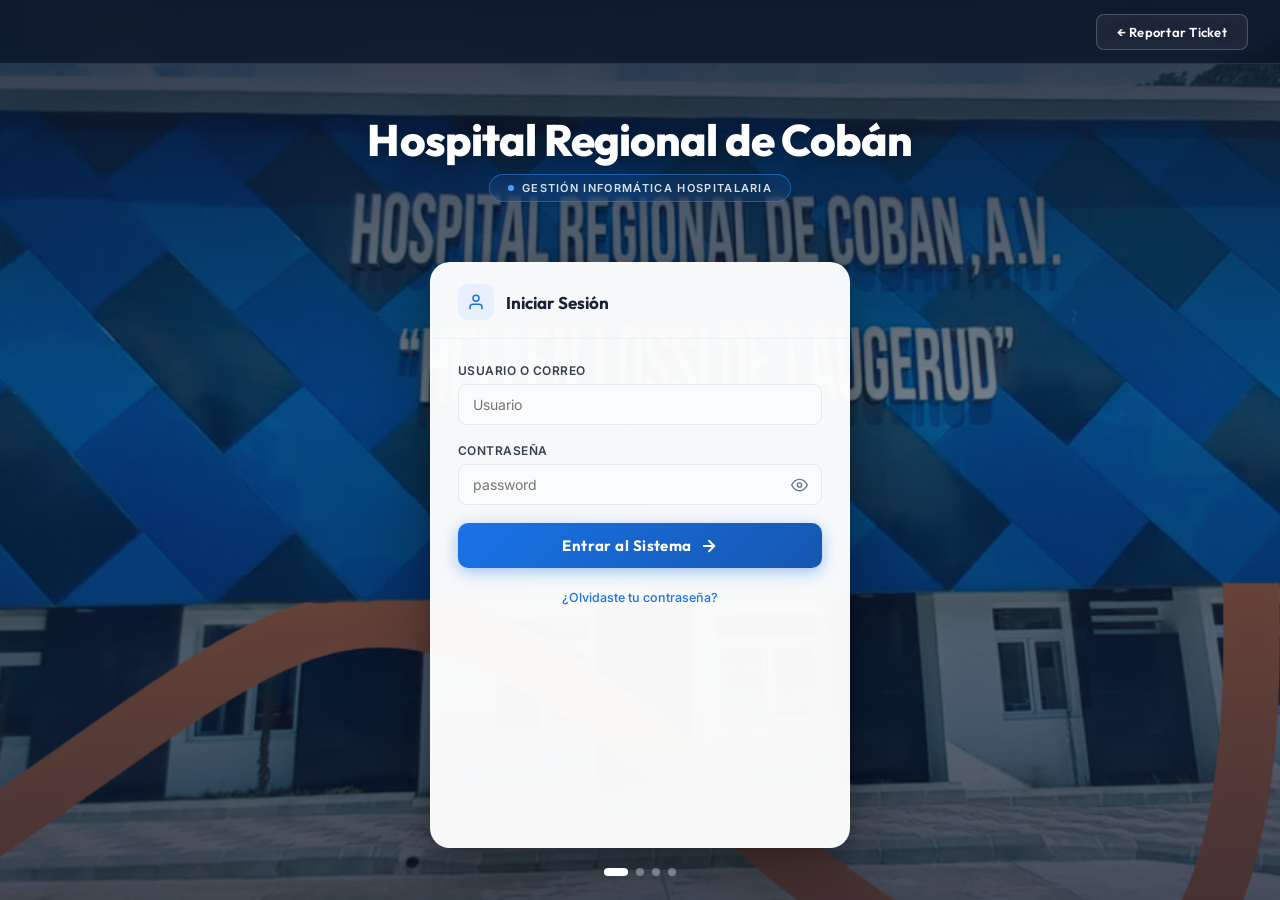
<file: HelpDesk/index/login/index.html>
<!DOCTYPE html>
<html lang="es">
<head>
    <meta charset="UTF-8">
    <meta name="viewport" content="width=device-width, initial-scale=1.0">
    <title>Iniciar Sesión</title>
    <link href="https://fonts.googleapis.com/css2?family=Outfit:wght@300;400;600;700;900&family=Inter:wght@400;500;600&display=swap" rel="stylesheet">
    <link rel="stylesheet" href="style.css">
</head>
<body>

    <!-- ── FONDO CON SLIDESHOW ── -->
    <div class="bg-slideshow">
        <div class="bg-slide active"></div>
        <div class="bg-slide"></div>
        <div class="bg-slide"></div>
        <div class="bg-slide"></div>
    </div>
    <div class="bg-overlay"></div>

    <!-- ── PÁGINA ── -->
    <div class="page-wrapper">

        <!-- NAVBAR -->
        <nav class="navbar">
            <div class="navbar-brand">
                
                <div class="brand-text">
                    <div class="brand-name"></div>
                    <div class="brand-sub"></div>
                </div>
            </div>
            <a href="../RecepcionTicket/recepcion_tickets.html" class="btn-back">
                ← Reportar Ticket
            </a>
        </nav>

        <!-- HERO -->
        <header class="hero">
            
            <h1>Hospital Regional de Cobán</h1>
            <div class="hero-badge">Gestión Informática Hospitalaria</div>
            <p class="hero-subtitle"></p>
        </header>

        <!-- CARD DE LOGIN -->
        <main class="login-wrapper">
            <div class="login-card">

                <div class="login-card-header">
                    <div class="login-card-icon">
                        <svg viewBox="0 0 24 24">
                            <path d="M20 21v-2a4 4 0 00-4-4H8a4 4 0 00-4 4v2"/>
                            <circle cx="12" cy="7" r="4"/>
                        </svg>
                    </div>
                    <span class="login-card-title">Iniciar Sesión</span>
                </div>

                <div class="login-card-body">
                   

                    <form id="login-form" novalidate>

                        <div class="input-group" id="group-usuario">
                            <label for="username">Usuario o Correo</label>
                            <div class="input-icon-wrapper">
                                <input type="text" id="username" name="username"
                                    placeholder="Usuario" required autocomplete="username">
                                <span class="input-status-icon"></span>
                            </div>
                            <span class="field-msg">⚠ Este campo es obligatorio</span>
                        </div>

                        <div class="input-group" id="group-password">
                            <label for="password">Contraseña</label>
                            <div class="input-icon-wrapper">
                                <input type="password" id="password" name="password"
                                    placeholder="password" required autocomplete="current-password">
                                <button type="button" class="toggle-pass" id="toggle-pass" aria-label="Mostrar contraseña">
                                    <!-- ojo abierto -->
                                    <svg id="icon-eye-open" viewBox="0 0 24 24" style="display:block">
                                        <path d="M1 12s4-8 11-8 11 8 11 8-4 8-11 8-11-8-11-8z"/>
                                        <circle cx="12" cy="12" r="3"/>
                                    </svg>
                                    <!-- ojo cerrado -->
                                    <svg id="icon-eye-closed" viewBox="0 0 24 24" style="display:none">
                                        <path d="M17.94 17.94A10.07 10.07 0 0112 20c-7 0-11-8-11-8a18.45 18.45 0 015.06-5.94M9.9 4.24A9.12 9.12 0 0112 4c7 0 11 8 11 8a18.5 18.5 0 01-2.16 3.19m-6.72-1.07a3 3 0 11-4.24-4.24"/>
                                        <line x1="1" y1="1" x2="23" y2="23"/>
                                    </svg>
                                </button>
                            </div>
                            <span class="field-msg">⚠ Este campo es obligatorio</span>
                        </div>

                        <div id="login-error" class="login-msg error" style="display:none"></div>

                        <button type="submit" class="submit-btn" id="submit-btn">
                            Entrar al Sistema
                            <svg viewBox="0 0 24 24">
                                <line x1="5" y1="12" x2="19" y2="12"/>
                                <polyline points="12 5 19 12 12 19"/>
                            </svg>
                        </button>

                    </form>

                    <div class="footer-links">
                        <a href="#">¿Olvidaste tu contraseña?</a>
                    </div>
                </div>
            </div>
        </main>

    </div>

    <!-- INDICADORES DEL SLIDESHOW -->
    <div class="slide-indicators" id="indicators"></div>

    <script src="script.js"></script>
</body>
</html>
</file>
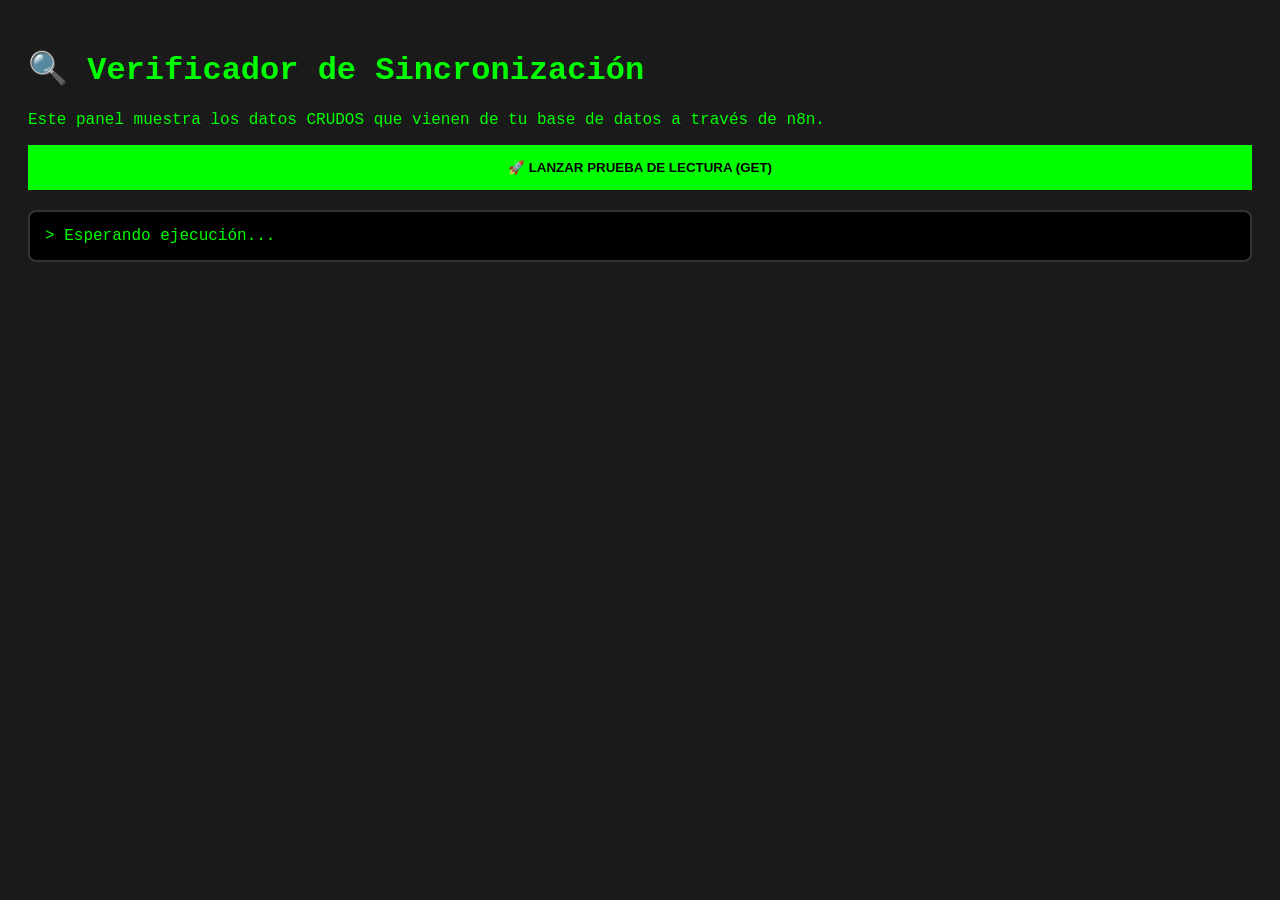
<file: HelpDesk/Recepcion de Ticket/debuj_tickets.html>
<!DOCTYPE html>
<html lang="es">
<head>
    <meta charset="UTF-8">
    <title>DEBUG: Conexión n8n a Postgres</title>
    <style>
        body { font-family: 'Courier New', monospace; background: #1a1a1a; color: #00ff00; padding: 20px; }
        .console { background: #000; border: 2px solid #333; padding: 15px; border-radius: 8px; max-height: 500px; overflow-y: auto; }
        .ticket-item { border-bottom: 1px solid #333; padding: 10px 0; }
        .atendiendo { color: #fffb00; font-weight: bold; text-transform: uppercase; }
        .boton-test { background: #00ff00; color: #000; padding: 15px; border: none; font-weight: bold; cursor: pointer; width: 100%; margin-bottom: 20px; }
        .boton-test:hover { background: #00cc00; }
        .badge { padding: 2px 5px; border-radius: 3px; font-size: 12px; margin-left: 10px; }
        .badge-info { background: #0051ff; color: white; }
    </style>
</head>
<body>

    <h1>🔍 Verificador de Sincronización</h1>
    <p>Este panel muestra los datos CRUDOS que vienen de tu base de datos a través de n8n.</p>

    <button class="boton-test" onclick="ejecutarDiagnostico()">
        🚀 LANZAR PRUEBA DE LECTURA (GET)
    </button>

    <div class="console" id="log-salida">
        > Esperando ejecución...
    </div>

<script>
async function ejecutarDiagnostico() {
        const salida = document.getElementById('log-salida');
        salida.innerHTML = "> 📡 Consultando n8n (Buscando estado: ATENDIENDO)...<br>";

        try {
            // Usamos timestamp para evitar que el navegador guarde datos viejos
            const url = `http://localhost:5678/webhook/obtener-tickets-pendientes?t=${Date.now()}`;
            const response = await fetch(url);
            const tickets = await response.json();

            // --- EL FILTRO CLAVE ---
            // Solo dejamos pasar los que digan "Atendiendo" (sin importar espacios o mayúsculas)
            const filtrados = tickets.filter(t => 
                t.estado && t.estado.toString().trim().toLowerCase() === 'atendiendo'
            );

            salida.innerHTML = `> ✅ Conexión exitosa. Recibidos ${tickets.length} en total. <br>`;
            salida.innerHTML += `> 🎯 <b>Filtrados: ${filtrados.length} tickets en proceso.</b><br><hr>`;

            if (filtrados.length === 0) {
                salida.innerHTML += "> ⚠️ NO SE ENCONTRARON TICKETS 'ATENDIENDO'.<br>";
                salida.innerHTML += "> Revisa en pgAdmin si guardaste los cambios en la columna 'estado'.";
                return;
            }

            filtrados.forEach(t => {
                salida.innerHTML += `
                    <div class="ticket-item">
                        <span style="color: #ffff00;">[ID: #${t.id_ticket}]</span> 
                        - <b>Solicitante:</b> ${t.nombre_solicitante} 
                        - <b>Estado:</b> "${t.estado}"
                        <br>
                        <small style="color: #666;">JSON: ${JSON.stringify(t)}</small>
                    </div>
                `;
            });

        } catch (error) {
            salida.innerHTML += `<br><span style="color:red;">❌ ERROR: ${error.message}</span>`;
        }
    }
</script>

</body>
</html>
</file>
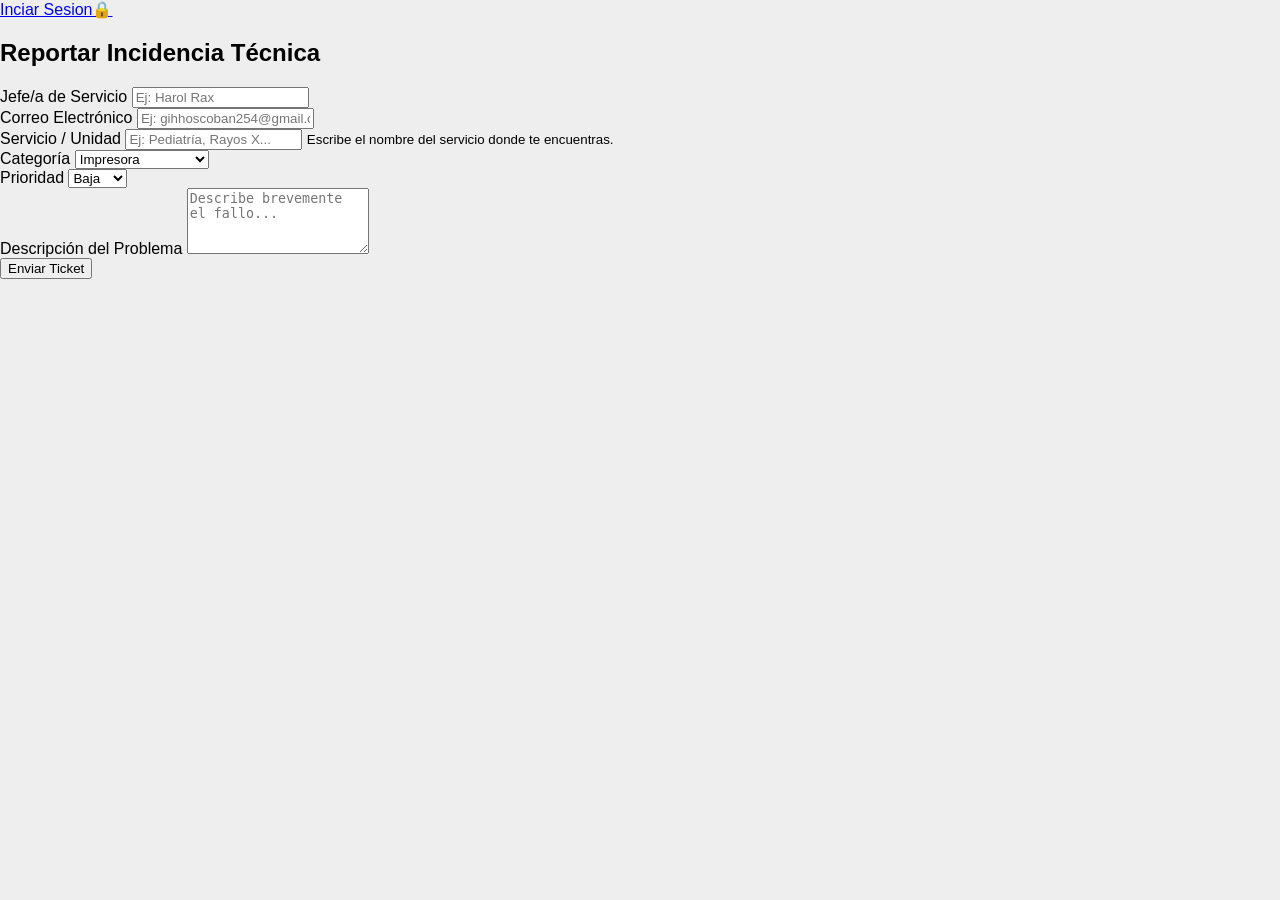
<file: HelpDesk/Recepcion de Ticket/recepcion_tickets.html>
<!DOCTYPE html>
<html lang="es">
<head>
    <meta charset="UTF-8">
    <title>Reportar Nuevo Ticket - GIH</title>
    <link rel="stylesheet" href="style.css">
</head>
<body>
    <div class="top-nav">
        <a href="C:/HelpDesk/index/login/index.html" class="admin-btn">Inciar Sesion🔒</a>
    </div>

    <div class="form-container">

    <div class="form-container">
        
        <h2>Reportar Incidencia Técnica</h2>
        <form id="ticket-form">
            
            <div class="input-group">
                <label>Jefe/a de Servicio</label>
                <input type="text" id="nombre" placeholder="Ej: Harol Rax" required>
            </div>

            <div class="input-group">
                <label>Correo Electrónico</label>
                <input type="email" id="correo" placeholder="Ej: gihhoscoban254@gmail.com" required>
            </div>

            <div class="input-group">
                <label>Servicio / Unidad</label>
                <input type="text" id="departamento" placeholder="Ej: Pediatría, Rayos X..." required>
                <small class="help-text">Escribe el nombre del servicio donde te encuentras.</small>
            </div>

            <div class="two-columns">
                <div class="input-group">
                    <label>Categoría</label>
                    <select id="categoria" required>
                        <option value="Impresora">Impresora</option>
                        <option value="Software">Software / Sistema</option>
                        <option value="Hardware">Hardware / PC</option>
                        <option value="Red">Red / Internet</option>
                    </select>
                </div>

                <div class="input-group">
                    <label>Prioridad</label>
                    <select id="prioridad" required>
                        <option value="Baja">Baja</option>
                        <option value="Media">Media</option>
                        <option value="Alta">Alta</option>
                    </select>
                </div>
            </div>

            <div class="input-group">
                <label>Descripción del Problema</label>
                <textarea id="descripcion" rows="4" placeholder="Describe brevemente el fallo..." required></textarea>
            </div>

            <button type="button" onclick="enviarTicket()" class="login-btn">Enviar Ticket</button>
        </form>
        <p id="mensaje-respuesta"></p>
    </div>

    <script>
        async function enviarTicket() {
            const btn = document.querySelector('.login-btn');
            const msg = document.getElementById('mensaje-respuesta');
            
            const datos = {
                nombre: document.getElementById('nombre').value,
                correo: document.getElementById('correo').value,
                departamento: document.getElementById('departamento').value,
                categoria: document.getElementById('categoria').value,
                prioridad: document.getElementById('prioridad').value,
                descripcion: document.getElementById('descripcion').value
            };

            if(!datos.nombre || !datos.correo || !datos.descripcion) {
                alert("Por favor llena los campos obligatorios");
                return;
            }

            btn.disabled = true;
            btn.innerText = "Enviando...";

            try {
                // REEMPLAZAMOS EL URL POR EL WEBHOOK 
                const response = await fetch('http://localhost:5678/webhook-test/crear-ticket', {
                    method: 'POST',
                    headers: { 'Content-Type': 'application/json' },
                    body: JSON.stringify(datos)
                });

                if (response.ok) {
                    msg.style.color = "green";
                    msg.innerText = "¡Ticket enviado con éxito!";
                    document.getElementById('ticket-form').reset();
                } else {
                    throw new Error();
                }
            } catch (error) {
                msg.style.color = "red";
                msg.innerText = "Error al enviar. Verifica n8n.";
            } finally {
                btn.disabled = false;
                btn.innerText = "Enviar Ticket";
            }
        }
    </script>
</body>
</html>
</file>
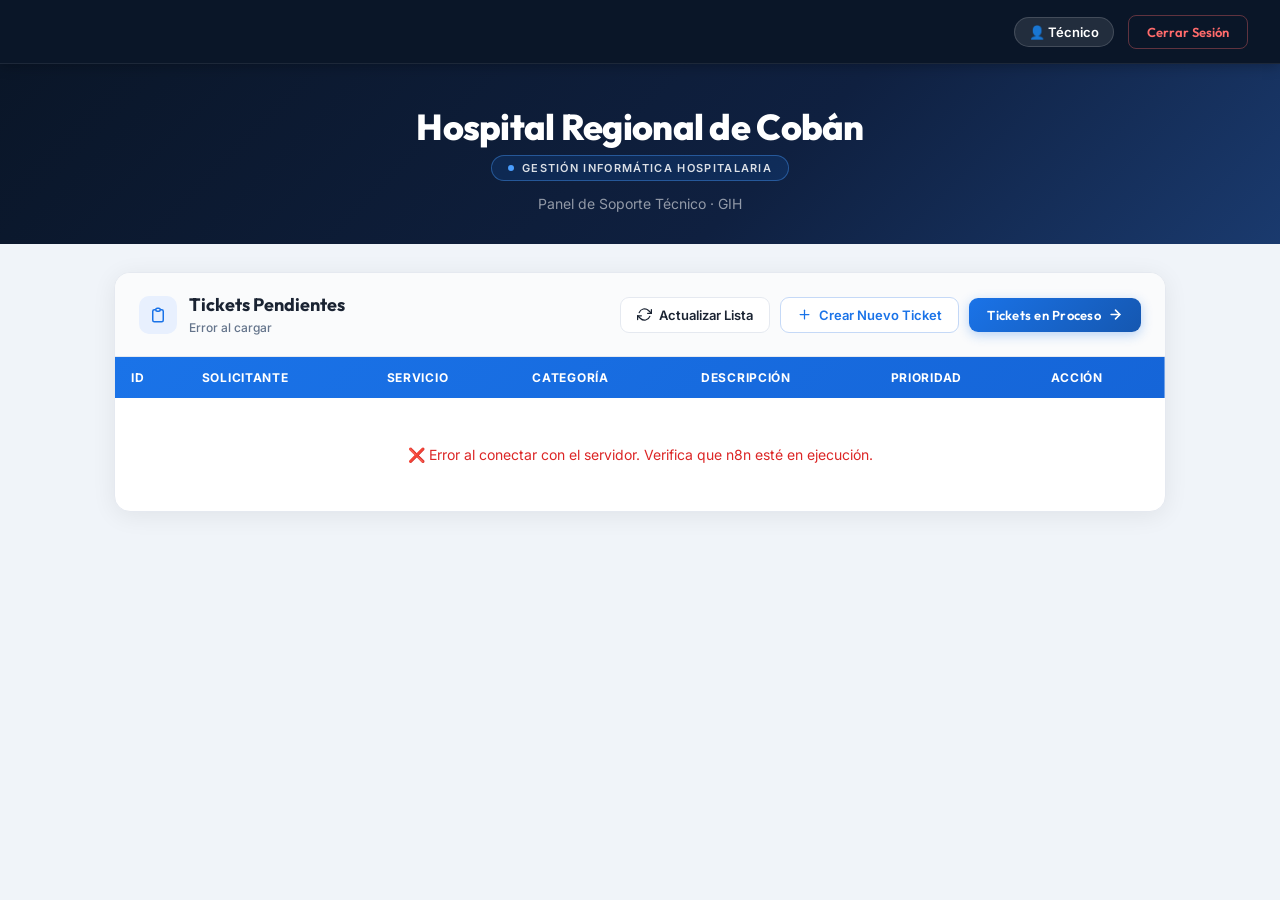
<file: HelpDesk/index/Panel_tecnico/panel_tecnico.html>
<!DOCTYPE html>
<html lang="es">
<head>
    <meta charset="UTF-8">
    <meta name="viewport" content="width=device-width, initial-scale=1.0">
    <title>GIH</title>
    <link href="https://fonts.googleapis.com/css2?family=Outfit:wght@300;400;600;700;900&family=Inter:wght@400;500;600&display=swap" rel="stylesheet">
    <link rel="stylesheet" href="panel_tecnico.css">
</head>
<body>

    <div class="page-wrapper">

        <!-- NAVBAR -->
        <nav class="navbar">
            <div class="navbar-brand">
                
               
            </div>

            <div class="navbar-right">
                <span class="nav-user" id="nav-usuario">👤 Técnico</span>
                <a href="../login/index.html" class="btn-logout" onclick="cerrarSesion()">Cerrar Sesión</a>
            </div>
        </nav>

        <!-- HERO -->
        <header class="hero">
            
            <h1>Hospital Regional de Cobán</h1>
            <div class="hero-badge">Gestión Informática Hospitalaria</div>
            <p class="hero-subtitle">Panel de Soporte Técnico · GIH</p>
        </header>

        <!-- CONTENIDO PRINCIPAL -->
        <main class="main-content">
            <div class="panel-card">

                <!-- CABECERA -->
                <div class="section-header">
                    <div class="section-title-group">
                        <div class="section-icon">
                            <svg viewBox="0 0 24 24"><path d="M9 5H7a2 2 0 00-2 2v12a2 2 0 002 2h10a2 2 0 002-2V7a2 2 0 00-2-2h-2M9 5a2 2 0 002 2h2a2 2 0 002-2M9 5a2 2 0 012-2h2a2 2 0 012 2"/></svg>
                        </div>
                        <div>
                            <h2 class="section-title">Tickets Pendientes</h2>
                            <span class="ticket-count" id="ticket-count">Cargando...</span>
                        </div>
                    </div>

                    <div class="action-buttons">
                        <button onclick="cargarTickets()" class="btn-secondary" id="btn-refresh">
                            <svg viewBox="0 0 24 24"><polyline points="23 4 23 10 17 10"/><polyline points="1 20 1 14 7 14"/><path d="M3.51 9a9 9 0 0114.85-3.36L23 10M1 14l4.64 4.36A9 9 0 0020.49 15"/></svg>
                            Actualizar Lista
                        </button>
                        <button onclick="window.location.href='../RecepcionTicket/recepcion_tickets.html'" class="btn-secondary btn-create">
                            <svg viewBox="0 0 24 24"><line x1="12" y1="5" x2="12" y2="19"/><line x1="5" y1="12" x2="19" y2="12"/></svg>
                            Crear Nuevo Ticket
                        </button>
                        <a href="../estadistica/Estadistica.html" class="btn-primary">
                            Tickets en Proceso
                            <svg viewBox="0 0 24 24"><line x1="5" y1="12" x2="19" y2="12"/><polyline points="12 5 19 12 12 19"/></svg>
                        </a>
                    </div>
                </div>

                <!-- TABLA -->
                <div class="table-wrapper">
                    <table id="tabla-tickets">
                        <thead>
                            <tr>
                                <th>ID</th>
                                <th>Solicitante</th>
                                <th>Servicio</th>
                                <th>Categoría</th>
                                <th>Descripción</th>
                                <th>Prioridad</th>
                                <th>Acción</th>
                            </tr>
                        </thead>
                        <tbody id="cuerpo-tabla">
                            <tr>
                                <td colspan="7" class="table-loading">
                                    <div class="spinner"></div>
                                    Cargando tickets...
                                </td>
                            </tr>
                        </tbody>
                    </table>
                </div>

            </div>
        </main>
    </div>

    <!-- MODAL CONFIRMAR ATENDER -->
    <div class="modal-backdrop" id="modal-backdrop">
        <div class="modal-box">
            <div class="modal-icon">
                <svg viewBox="0 0 24 24"><polyline points="20 6 9 17 4 12"/></svg>
            </div>
            <div class="modal-title">¿Atender este ticket?</div>
            <p class="modal-desc">
                El ticket <strong id="modal-ticket-id"></strong> pasará al estado
                <strong>En Proceso</strong> y se asignará a tu usuario.
            </p>
            <div class="modal-actions">
                <button class="modal-btn-cancel" onclick="cerrarModal()">Cancelar</button>
                <button class="modal-btn-confirm" onclick="confirmarYAtender()">Sí, atender</button>
            </div>
        </div>
    </div>

    <!-- TOAST -->
    <div class="toast" id="toast"></div>

    <script>
        /* ── CERRAR SESIÓN ── */
        function cerrarSesion() {
            localStorage.removeItem('usuario_nombre');
            localStorage.removeItem('usuario_id');
        }

        /* ── CARGAR NOMBRE DEL TÉCNICO ── */
        window.onload = function() {
            // Leer parámetros de la URL (respaldo para file:// origins)
            const params = new URLSearchParams(window.location.search);
            const nombreURL = params.get('nombre');
            const idURL     = params.get('id');

            // Si vienen por URL, guardarlos en localStorage y limpiar la URL
            if (nombreURL) {
                localStorage.setItem('usuario_nombre', nombreURL);
                localStorage.setItem('usuario_id',     idURL || '');
                // Limpiar URL sin recargar la página
                history.replaceState(null, '', window.location.pathname);
            }

            const nombre = localStorage.getItem('usuario_nombre');
            if (nombre) document.getElementById('nav-usuario').textContent = '👤 ' + nombre;
            cargarTickets();
        };

        /* ── 1. CARGAR TICKETS PENDIENTES ── */
        async function cargarTickets() {
            const tbody      = document.getElementById('cuerpo-tabla');
            const countEl    = document.getElementById('ticket-count');
            const btnRefresh = document.getElementById('btn-refresh');

            tbody.innerHTML = `<tr><td colspan="7" class="table-loading"><div class="spinner"></div>Actualizando lista...</td></tr>`;
            countEl.textContent = 'Cargando...';
            btnRefresh.classList.add('loading');
            btnRefresh.disabled = true;

            try {
                const response = await fetch('http://localhost:5678/webhook/obtener-tickets-pendientes?t=' + Date.now());
                const tickets  = await response.json();

                const soloPendientes = tickets.filter(t =>
                    t.estado && t.estado.toString().trim().toLowerCase() === 'pendiente'
                );

                tbody.innerHTML = '';

                if (soloPendientes.length === 0) {
                    tbody.innerHTML = `<tr><td colspan="7" class="table-empty"><span class="empty-icon">📋</span>No hay tickets pendientes por ahora.</td></tr>`;
                    countEl.textContent = '0 tickets pendientes';
                    return;
                }

                countEl.textContent = soloPendientes.length + ' ticket' + (soloPendientes.length !== 1 ? 's' : '') + ' pendiente' + (soloPendientes.length !== 1 ? 's' : '');

                soloPendientes.forEach(ticket => {
                    const fila = `
                        <tr>
                            <td><span class="ticket-id">#${ticket.id_ticket}</span></td>
                            <td>${ticket.nombre_solicitante}</td>
                            <td>${ticket.departamento}</td>
                            <td><span class="badge-categoria">${ticket.categoria || '—'}</span></td>
                            <td class="desc-cell" title="${ticket.descripcion}">${ticket.descripcion}</td>
                            <td><span class="badge-prioridad badge-${ticket.prioridad}">${ticket.prioridad}</span></td>
                            <td><button class="btn-atender" onclick="confirmarAtender(${ticket.id_ticket})">Atender</button></td>
                        </tr>`;
                    tbody.innerHTML += fila;
                });

            } catch (error) {
                tbody.innerHTML = `<tr><td colspan="7" class="table-error">❌ Error al conectar con el servidor. Verifica que n8n esté en ejecución.</td></tr>`;
                countEl.textContent = 'Error al cargar';
            } finally {
                btnRefresh.classList.remove('loading');
                btnRefresh.disabled = false;
            }
        }

        /* ── 2. MODAL ── */
        let ticketPendienteId = null;

        function confirmarAtender(id) {
            ticketPendienteId = id;
            document.getElementById('modal-ticket-id').textContent = '#' + id;
            document.getElementById('modal-backdrop').classList.add('open');
        }

        function cerrarModal() {
            document.getElementById('modal-backdrop').classList.remove('open');
            ticketPendienteId = null;
        }

        async function confirmarYAtender() {
            const id = ticketPendienteId;
            cerrarModal();
            if (id !== null) await atenderTicket(id);
        }

        document.getElementById('modal-backdrop').addEventListener('click', function(e) {
            if (e.target === this) cerrarModal();
        });

        /* ── 3. ATENDER TICKET ── */
        async function atenderTicket(id) {
            // Datos del técnico logueado desde localStorage
            const nombreTecnico = localStorage.getItem('usuario_nombre') || 'Técnico de Turno';
            const idTecnico     = localStorage.getItem('usuario_id')     || null;

            try {
                const response = await fetch('http://localhost:5678/webhook/atender-ticket', {
                    method: 'POST',
                    headers: { 'Content-Type': 'application/json' },
                    body: JSON.stringify({
                        id_ticket:      id,
                        nombre_tecnico: nombreTecnico,  // ← nombre real del técnico
                        id_tecnico:     idTecnico       // ← id del técnico
                    })
                });

                if (response.ok) {
                    mostrarToast('success', '✅ Ticket #' + id + ' asignado a ' + nombreTecnico);
                    setTimeout(() => cargarTickets(), 500);
                } else {
                    mostrarToast('error', '❌ Error al actualizar el ticket #' + id);
                }
            } catch (error) {
                console.error(error);
                mostrarToast('error', '❌ No se pudo conectar con n8n');
            }
        }

        /* ── 4. TOAST ── */
        function mostrarToast(tipo, mensaje) {
            const toast = document.getElementById('toast');
            toast.className = 'toast ' + tipo;
            toast.textContent = mensaje;
            toast.classList.add('show');
            setTimeout(() => toast.classList.remove('show'), 3500);
        }
    </script>

</body>
</html>
</file>
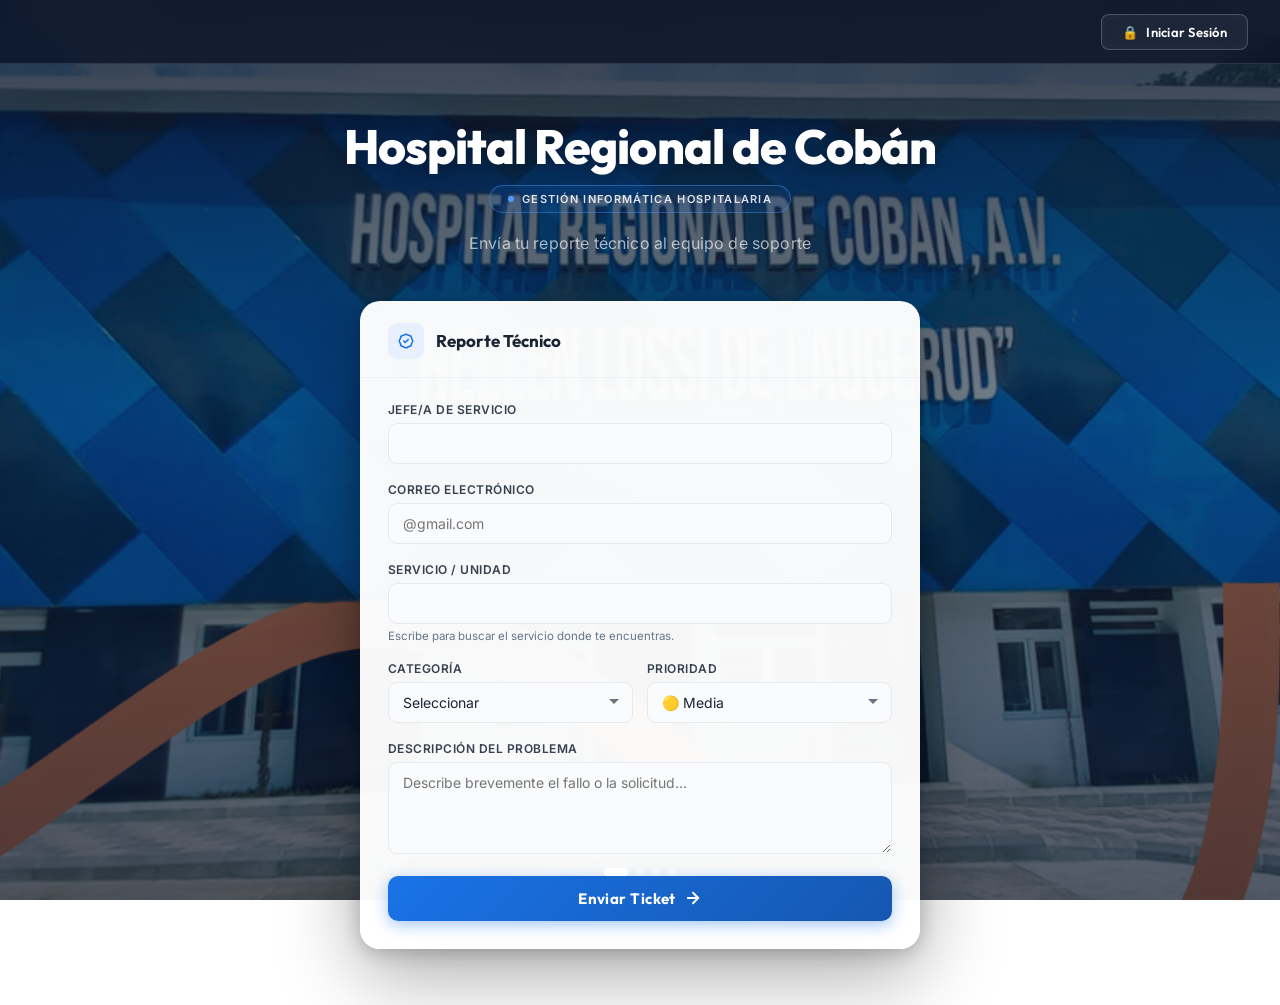
<file: HelpDesk/index/RecepcionTicket/recepcion_tickets.html>
<!DOCTYPE html>
<html lang="es">
<head>
    <meta charset="UTF-8">
    <meta name="viewport" content="width=device-width, initial-scale=1.0">
    <title>Reporte de tickets GIH</title>
    <link href="https://fonts.googleapis.com/css2?family=Outfit:wght@300;400;600;700;900&family=Inter:wght@400;500;600&display=swap" rel="stylesheet">
    <link rel="stylesheet" href="style.css">
    <style>
        /* ── AUTOCOMPLETE SERVICIO ── */
        .autocomplete-wrapper {
            position: relative;
        }

        .autocomplete-wrapper input {
            width: 100%;
        }

        .autocomplete-list {
            display: none;
            position: absolute;
            top: calc(100% + 4px);
            left: 0;
            right: 0;
            background: #fff;
            border: 1.5px solid #1a73e8;
            border-radius: 10px;
            box-shadow: 0 8px 24px rgba(26,115,232,0.15);
            z-index: 999;
            max-height: 220px;
            overflow-y: auto;
            animation: dropIn 0.15s ease both;
        }

        @keyframes dropIn {
            from { opacity:0; transform:translateY(-6px); }
            to   { opacity:1; transform:translateY(0); }
        }

        .autocomplete-list.open { display: block; }

        .autocomplete-item {
            padding: 10px 14px;
            font-size: 13.5px;
            color: #1a2332;
            cursor: pointer;
            display: flex;
            align-items: center;
            gap: 8px;
            transition: background 0.15s;
            border-bottom: 1px solid #f0f4f9;
        }

        .autocomplete-item:last-child { border-bottom: none; }

        .autocomplete-item:hover,
        .autocomplete-item.selected {
            background: #e8f0fe;
            color: #1a73e8;
            font-weight: 600;
        }

        .autocomplete-item mark {
            background: none;
            color: #1a73e8;
            font-weight: 700;
        }

        .autocomplete-empty {
            padding: 12px 14px;
            font-size: 13px;
            color: #94a3b8;
            text-align: center;
        }

        /* Badge de servicio seleccionado */
        .servicio-badge {
            display: none;
            align-items: center;
            gap: 6px;
            margin-top: 6px;
            padding: 5px 12px;
            background: #e8f0fe;
            border-radius: 20px;
            font-size: 12px;
            font-weight: 600;
            color: #1a73e8;
            width: fit-content;
        }

        .servicio-badge.visible { display: inline-flex; }

        .servicio-badge button {
            background: none;
            border: none;
            color: #1a73e8;
            cursor: pointer;
            font-size: 14px;
            line-height: 1;
            padding: 0 2px;
            opacity: 0.7;
        }

        .servicio-badge button:hover { opacity: 1; }
    </style>
</head>
<body>

    <div class="bg-slideshow" id="slideshow">
        <div class="bg-slide active"></div>
        <div class="bg-slide"></div>
        <div class="bg-slide"></div>
        <div class="bg-slide"></div>
    </div>
    <div class="bg-overlay"></div>

    <div class="page-wrapper">

        <nav class="navbar">
            <div class="navbar-brand">
                <div class="brand-text">
                    <div class="brand-name"></div>
                    <div class="brand-sub"></div>
                </div>
            </div>
            <a href="../login/index.html" class="btn-login">
                <span>🔒</span> Iniciar Sesión
            </a>
        </nav>

        <header class="hero">
            <h1>Hospital Regional de Cobán</h1>
            <div class="hero-badge">Gestión Informática Hospitalaria</div>
            <p class="hero-subtitle">Envía tu reporte técnico al equipo de soporte</p>
        </header>

        <main class="form-wrapper">
            <div class="form-card">
                <div class="form-card-header">
                    <div class="form-card-icon">
                        <svg viewBox="0 0 24 24">
                            <path d="M9 12l2 2 4-4M7.835 4.697a3.42 3.42 0 001.946-.806 3.42 3.42 0 014.438 0 3.42 3.42 0 001.946.806 3.42 3.42 0 013.138 3.138 3.42 3.42 0 00.806 1.946 3.42 3.42 0 010 4.438 3.42 3.42 0 00-.806 1.946 3.42 3.42 0 01-3.138 3.138 3.42 3.42 0 00-1.946.806 3.42 3.42 0 01-4.438 0 3.42 3.42 0 00-1.946-.806 3.42 3.42 0 01-3.138-3.138 3.42 3.42 0 00-.806-1.946 3.42 3.42 0 010-4.438 3.42 3.42 0 00.806-1.946 3.42 3.42 0 013.138-3.138z"/>
                        </svg>
                    </div>
                    <span class="form-card-title">Reporte Técnico</span>
                </div>

                <div class="form-card-body">
                    <form id="ticket-form" novalidate>

                        <div class="input-group">
                            <label>Jefe/a de Servicio</label>
                            <input type="text" id="nombre" placeholder="" required>
                        </div>

                        <div class="input-group" id="group-correo">
                            <label>Correo Electrónico</label>
                            <div class="input-icon-wrapper">
                                <input type="email" id="correo" placeholder="@gmail.com" required autocomplete="email">
                                <span class="input-status-icon"></span>
                            </div>
                            <span class="field-msg">⚠ Ingresa un correo electrónico válido</span>
                        </div>

                        <!-- ── SERVICIO CON AUTOCOMPLETE ── -->
                        <div class="input-group" id="group-departamento">
                            <label>Servicio / Unidad</label>
                            <div class="autocomplete-wrapper">
                                <input type="text" id="departamento-input"
                                    placeholder=""
                                    autocomplete="off" required>
                                <div class="autocomplete-list" id="autocomplete-list"></div>
                            </div>
                            <!-- Campo oculto que guarda el valor validado -->
                            <input type="hidden" id="departamento">
                            <div class="servicio-badge" id="servicio-badge">
                                <span id="servicio-badge-text"></span>
                                <button type="button" onclick="limpiarServicio()" title="Cambiar servicio">✕</button>
                            </div>
                            <small class="help-text">Escribe para buscar el servicio donde te encuentras.</small>
                        </div>

                        <div class="two-columns">
                            <div class="input-group">
                                <label>Categoría</label>
                                <select id="categoria" required>
                                    <option value="Impresora">Seleccionar</option>
                                    <option value="Impresora">🖨️ Impresora</option>
                                    <option value="Computadora">💻 Computadora</option>
                                    <option value="Mantenimiento preventivo">🔧 Mantenimiento preventivo</option>
                                    <option value="Telefono">📞 Teléfono</option>
                                    <option value="Red o internet">🌐 Red o Internet</option>
                                    <option value="SADC">🏥 SADC</option>
                                </select>
                            </div>
                            <div class="input-group">
                                <label>Prioridad</label>
                                <select id="prioridad" required>
                
                                    <option value="Baja">🟢 Baja</option>
                                    <option value="Media" selected>🟡 Media</option>
                                    <option value="Alta">🔴 Alta</option>
                                </select>
                            </div>
                        </div>

                        <div class="input-group">
                            <label>Descripción del Problema</label>
                            <textarea id="descripcion" rows="4" placeholder="Describe brevemente el fallo o la solicitud..." required></textarea>
                        </div>

                        <button type="button" onclick="enviarTicket()" class="submit-btn" id="submit-btn">
                            Enviar Ticket
                            <svg viewBox="0 0 24 24">
                                <line x1="5" y1="12" x2="19" y2="12"/>
                                <polyline points="12 5 19 12 12 19"/>
                            </svg>
                        </button>

                    </form>
                    <p id="mensaje-respuesta"></p>
                </div>
            </div>
        </main>
    </div>

    <div class="slide-indicators" id="indicators"></div>

    <script src="script.js"></script>
</body>
</html>
</file>
<file: HelpDesk/index/login/style.css>
*, *::before, *::after {
    box-sizing: border-box;
    margin: 0;
    padding: 0;
}

:root {
    --blue:       #1a73e8;
    --blue-light: #4a9eff;
    --blue-glow:  rgba(26, 115, 232, 0.35);
    --white:      #ffffff;
    --gray-text:  #64748b;
    --border:     rgba(255,255,255,0.12);
    --card-bg:    rgba(255,255,255,0.97);
    --transition: 0.4s cubic-bezier(0.4, 0, 0.2, 1);
}

html, body {
    min-height: 100vh;
    font-family: 'Inter', sans-serif;
}

/* ── SLIDESHOW ── */
.bg-slideshow {
    position: fixed;
    inset: 0;
    z-index: 0;
}

.bg-slide {
    position: absolute;
    inset: 0;
    background-size: cover;
    background-position: center;
    opacity: 0;
    transition: opacity 1.5s ease-in-out;
}

.bg-slide:nth-child(1) { background-image: url('https://images.unsplash.com/photo-1586773860418-d37222d8fce3?w=1600&q=80'); }
.bg-slide:nth-child(2) { background-image: url('https://images.unsplash.com/photo-1504439468489-c8920d796a29?w=1600&q=80'); }
.bg-slide:nth-child(3) { background-image: url('https://images.unsplash.com/photo-1576091160550-2173dba999ef?w=1600&q=80'); }
.bg-slide:nth-child(4) { background-image: url('https://images.unsplash.com/photo-1530026405186-ed1f139313f3?w=1600&q=80'); }

.bg-slide.active { opacity: 1; }

.bg-overlay {
    position: fixed;
    inset: 0;
    z-index: 1;
    background: linear-gradient(
        180deg,
        rgba(8, 18, 38, 0.85) 0%,
        rgba(10, 22, 40, 0.55) 45%,
        rgba(8, 18, 38, 0.75) 100%
    );
}

/* ── LAYOUT ── */
.page-wrapper {
    position: relative;
    z-index: 2;
    min-height: 100vh;
    display: flex;
    flex-direction: column;
}

/* ── NAVBAR ── */
.navbar {
    display: flex;
    align-items: center;
    justify-content: space-between;
    padding: 0 32px;
    height: 64px;
    background: rgba(8, 18, 38, 0.75);
    backdrop-filter: blur(16px);
    -webkit-backdrop-filter: blur(16px);
    border-bottom: 1px solid var(--border);
    position: sticky;
    top: 0;
    z-index: 100;
}

.navbar-brand {
    display: flex;
    align-items: center;
    gap: 12px;
}

.brand-icon {
    width: 38px;
    height: 38px;
    background: linear-gradient(135deg, var(--blue) 0%, var(--blue-light) 100%);
    border-radius: 10px;
    display: flex;
    align-items: center;
    justify-content: center;
}

.brand-icon svg {
    width: 22px;
    height: 22px;
    fill: white;
}

.brand-text { line-height: 1.2; }

.brand-name {
    font-family: 'Outfit', sans-serif;
    font-weight: 700;
    font-size: 15px;
    color: var(--white);
    letter-spacing: 0.02em;
}

.brand-sub {
    font-size: 11px;
    color: rgba(255,255,255,0.55);
}

.btn-back {
    display: flex;
    align-items: center;
    gap: 8px;
    padding: 9px 20px;
    background: rgba(255,255,255,0.08);
    color: var(--white);
    text-decoration: none;
    font-size: 13px;
    font-weight: 600;
    border-radius: 8px;
    border: 1px solid rgba(255,255,255,0.2);
    backdrop-filter: blur(8px);
    transition: var(--transition);
    font-family: 'Outfit', sans-serif;
    letter-spacing: 0.02em;
}

.btn-back:hover {
    background: rgba(26, 115, 232, 0.3);
    border-color: var(--blue-light);
    transform: translateY(-1px);
    box-shadow: 0 4px 20px var(--blue-glow);
}

/* ── HERO ── */
.hero {
    padding: 52px 32px 40px;
    text-align: center;
    animation: heroIn 0.9s ease both;
}

@keyframes heroIn {
    from { opacity: 0; transform: translateY(24px); }
    to   { opacity: 1; transform: translateY(0); }
}

.hero-badge {
    display: inline-flex;
    align-items: center;
    gap: 8px;
    padding: 6px 18px;
    border: 1px solid rgba(74, 158, 255, 0.4);
    border-radius: 100px;
    color: rgba(255,255,255,0.85);
    font-size: 11px;
    font-weight: 600;
    letter-spacing: 0.12em;
    text-transform: uppercase;
    margin-bottom: 20px;
    background: rgba(26, 115, 232, 0.12);
    backdrop-filter: blur(8px);
}

.hero-badge::before {
    content: '';
    width: 6px;
    height: 6px;
    border-radius: 50%;
    background: var(--blue-light);
    animation: pulse 2s ease infinite;
}

@keyframes pulse {
    0%, 100% { opacity: 1; transform: scale(1); }
    50%       { opacity: 0.5; transform: scale(0.8); }
}

.hero h1 {
    font-family: 'Outfit', sans-serif;
    font-size: clamp(26px, 4.5vw, 44px);
    font-weight: 800;
    color: var(--white);
    line-height: 1.1;
    letter-spacing: -0.02em;
    margin-bottom: 10px;
    text-shadow: 0 2px 20px rgba(0,0,0,0.4);
}

.hero-subtitle {
    font-size: 15px;
    color: rgba(255,255,255,0.6);
    font-weight: 400;
}

/* ── LOGIN CARD ── */
.login-wrapper {
    flex: 1;
    display: flex;
    justify-content: center;
    padding: 0 16px 52px;
    animation: formIn 1s 0.2s ease both;
}

@keyframes formIn {
    from { opacity: 0; transform: translateY(32px); }
    to   { opacity: 1; transform: translateY(0); }
}

.login-card {
    background: var(--card-bg);
    border-radius: 20px;
    width: 100%;
    max-width: 420px;
    box-shadow: 0 24px 80px rgba(0,0,0,0.35), 0 4px 20px rgba(0,0,0,0.2);
    overflow: hidden;
}

.login-card-header {
    padding: 22px 28px 18px;
    border-bottom: 1px solid #eef2f7;
    display: flex;
    align-items: center;
    gap: 12px;
}

.login-card-icon {
    width: 36px;
    height: 36px;
    background: #e8f0fe;
    border-radius: 9px;
    display: flex;
    align-items: center;
    justify-content: center;
}

.login-card-icon svg {
    width: 18px;
    height: 18px;
    stroke: var(--blue);
    fill: none;
    stroke-width: 2;
    stroke-linecap: round;
    stroke-linejoin: round;
}

.login-card-title {
    font-family: 'Outfit', sans-serif;
    font-size: 17px;
    font-weight: 700;
    color: #1a2332;
}

.login-card-body {
    padding: 24px 28px 28px;
}

.login-intro {
    font-size: 13px;
    color: var(--gray-text);
    text-align: center;
    margin-bottom: 22px;
}

/* ── FORM ELEMENTS ── */
.input-group {
    margin-bottom: 18px;
}

.input-group label {
    display: block;
    font-size: 12px;
    font-weight: 600;
    color: #374151;
    margin-bottom: 6px;
    letter-spacing: 0.04em;
    text-transform: uppercase;
}

.input-icon-wrapper {
    position: relative;
}

.input-icon-wrapper input {
    width: 100%;
    padding: 11px 42px 11px 14px;
    border: 1.5px solid #e5e9f0;
    border-radius: 9px;
    font-size: 14px;
    font-family: 'Inter', sans-serif;
    color: #1a2332;
    background: #fafbfc;
    transition: border-color 0.2s, box-shadow 0.2s, background 0.2s;
    outline: none;
}

.input-icon-wrapper input:focus {
    border-color: var(--blue);
    background: #fff;
    box-shadow: 0 0 0 3px rgba(26, 115, 232, 0.12);
}

/* Botón mostrar/ocultar contraseña */
.toggle-pass {
    position: absolute;
    right: 10px;
    top: 50%;
    transform: translateY(-50%);
    background: none;
    border: none;
    cursor: pointer;
    padding: 4px;
    color: var(--gray-text);
    display: flex;
    align-items: center;
    transition: color 0.2s;
}

.toggle-pass:hover { color: var(--blue); }

.toggle-pass svg {
    width: 17px;
    height: 17px;
    stroke: currentColor;
    fill: none;
    stroke-width: 2;
    stroke-linecap: round;
    stroke-linejoin: round;
    pointer-events: none;
}

/* Ícono de validación (para campo usuario) */
.input-status-icon {
    position: absolute;
    right: 12px;
    top: 50%;
    transform: translateY(-50%);
    font-size: 14px;
    font-weight: 700;
    pointer-events: none;
    opacity: 0;
    transition: opacity 0.2s;
}

#group-password .input-status-icon { display: none; }

.input-group.field-error .input-icon-wrapper input {
    border-color: #ef4444;
    background: #fff8f8;
    box-shadow: 0 0 0 3px rgba(239, 68, 68, 0.10);
}

.input-group.field-ok .input-icon-wrapper input {
    border-color: #22c55e;
    background: #f8fff9;
    box-shadow: 0 0 0 3px rgba(34, 197, 94, 0.10);
}

.input-group.field-error .input-status-icon::after { content: '✕'; color: #ef4444; }
.input-group.field-ok   .input-status-icon::after { content: '✓'; color: #22c55e; }
.input-group.field-error .input-status-icon,
.input-group.field-ok   .input-status-icon { opacity: 1; }

.field-msg {
    display: none;
    align-items: center;
    gap: 5px;
    margin-top: 5px;
    font-size: 11.5px;
    font-weight: 600;
    color: #ef4444;
}

.input-group.field-error .field-msg { display: flex; }

/*  MENSAJE DE ERROR LOGIN */
.login-msg {
    text-align: center;
    font-size: 13px;
    font-weight: 600;
    padding: 10px 14px;
    border-radius: 8px;
    margin-bottom: 14px;
}

.login-msg.error {
    background: #fef2f2;
    color: #dc2626;
    border: 1px solid #fecaca;
}

.login-msg.success {
    background: #ecfdf5;
    color: #059669;
    border: 1px solid #a7f3d0;
}

/* ── BOTÓN ENVIAR ── */
.submit-btn {
    width: 100%;
    padding: 13px;
    background: linear-gradient(135deg, #1a73e8 0%, #1557b0 100%);
    color: white;
    border: none;
    border-radius: 10px;
    font-size: 15px;
    font-family: 'Outfit', sans-serif;
    font-weight: 700;
    cursor: pointer;
    letter-spacing: 0.03em;
    transition: var(--transition);
    display: flex;
    align-items: center;
    justify-content: center;
    gap: 8px;
    box-shadow: 0 4px 16px rgba(26, 115, 232, 0.4);
}

.submit-btn:hover:not(:disabled) {
    transform: translateY(-1px);
    box-shadow: 0 8px 24px rgba(26, 115, 232, 0.45);
}

.submit-btn:active:not(:disabled) { transform: translateY(0); }

.submit-btn:disabled {
    opacity: 0.7;
    cursor: not-allowed;
}

.submit-btn svg {
    width: 18px;
    height: 18px;
    stroke: white;
    fill: none;
    stroke-width: 2.5;
    stroke-linecap: round;
    stroke-linejoin: round;
    transition: transform 0.2s;
}

.submit-btn:hover:not(:disabled) svg { transform: translateX(3px); }

/* FOOTER  */
.footer-links {
    text-align: center;
    margin-top: 18px;
}

.footer-links a {
    color: var(--blue);
    text-decoration: none;
    font-size: 12.5px;
    font-weight: 500;
    transition: opacity 0.2s;
}

.footer-links a:hover { opacity: 0.75; }

/* ── INDICADORES SLIDESHOW ── */
.slide-indicators {
    position: fixed;
    bottom: 24px;
    left: 50%;
    transform: translateX(-50%);
    z-index: 10;
    display: flex;
    gap: 8px;
}

.indicator {
    width: 8px;
    height: 8px;
    border-radius: 50%;
    background: rgba(255,255,255,0.35);
    transition: all 0.3s ease;
    cursor: pointer;
}

.indicator.active {
    background: var(--white);
    width: 24px;
    border-radius: 4px;
}

/* ── ANIMACIONES ── */
@keyframes spin { to { transform: rotate(360deg); } }

/* ── RESPONSIVE ── */
@media (max-width: 600px) {
    .navbar          { padding: 0 16px; }
    .hero            { padding: 36px 16px 28px; }
    .login-card-body { padding: 20px 18px 24px; }
}
</file>
<file: HelpDesk/Recepcion de Ticket/style.css>
/* --- VARIABLES --- */
:root {
    --primary-blue: #1a73e8;
    --dark-blue: #1557b0;
    --success-green: #2e7d32;
    --danger-red: #d32f2f;
    --bg-light: #f8f9fa;
    --text-gray: #444;
}

body {
    font-family: 'Segoe UI', Tahoma, Geneva, Verdana, sans-serif;
    background-color: #eee;
    margin: 0; padding: 0;
}

.main-container {
    max-width: 1250px;
    margin: 20px auto;
    padding: 30px;
    background: white;
    border-radius: 15px;
    box-shadow: 0 10px 30px rgba(0,0,0,0.1);
}

/* Cabecera */
.header-section { text-align: center; margin-bottom: 30px; }
.header-section h1 { margin: 5px 0; font-size: 34px; color: var(--primary-blue); font-weight: 800; }
.header-line { width: 300px; height: 3px; background-color: var(--primary-blue); margin: 4px auto 15px auto; border-radius: 2px; }

/* Estadísticas */
.stats-container { display: flex; gap: 20px; margin-bottom: 30px; justify-content: center; }
.stat-card { 
    background: white; padding: 20px; border-radius: 12px; 
    box-shadow: 0 4px 10px rgba(0,0,0,0.05); text-align: center; 
    min-width: 220px; border-top: 5px solid var(--primary-blue);
}
.stat-number { font-size: 36px; font-weight: 800; color: var(--primary-blue); display: block; }
.stat-label { color: #666; font-size: 13px; text-transform: uppercase; letter-spacing: 1px; }

/* Controles superiores */
.table-controls { display: flex; justify-content: space-between; align-items: center; margin-bottom: 15px; gap: 15px; }
.search-box { 
    padding: 12px 15px; border: 2px solid #e0e0e0; border-radius: 8px; 
    width: 100%; max-width: 400px; outline: none; transition: 0.3s;
}
.search-box:focus { border-color: var(--primary-blue); }

.export-btn {
    background-color: var(--success-green); color: white; padding: 10px 20px;
    border: none; border-radius: 6px; cursor: pointer; font-weight: bold;
    display: flex; align-items: center; gap: 8px;
}

/* Tabla */
table { width: 100%; border-collapse: collapse; background: white; border-radius: 10px; overflow: hidden; border: 1px solid #ddd; }
th { background-color: var(--primary-blue); color: white; padding: 15px; text-align: left; font-size: 13px; }
td { padding: 12px 15px; border-bottom: 1px solid #eee; color: var(--text-gray); font-size: 14px; }
tr:hover { background-color: #f1f7ff; }

/* Botones de Acción en Tabla */
.btn-accion {
    border: none; border-radius: 6px; color: white; padding: 8px 14px;
    cursor: pointer; font-size: 12px; font-weight: bold;
    display: inline-flex; align-items: center; gap: 6px; transition: 0.3s;
}
.btn-visualizar { background-color: var(--danger-red); }
.btn-descargar { background-color: var(--success-green); }

/* CORRECCIÓN: Estado habilitado para el botón Drive */
.btn-descargar:not(:disabled) {
    opacity: 1 !important;
    cursor: pointer !important;
}

/* --- ESTILOS MODAL (LIMPIOS Y UNIFICADOS) --- */
.modal {
    display: none; position: fixed; z-index: 2000; left: 0; top: 0;
    width: 100%; height: 100%; background-color: rgba(0,0,0,0.6); backdrop-filter: blur(4px);
    overflow-y: auto; padding: 20px 0;
}

.modal-content {
    background-color: white; margin: auto; padding: 30px;
    border-radius: 15px; width: 90%; max-width: 850px;
    border-top: 10px solid var(--primary-blue); position: relative;
    box-shadow: 0 15px 35px rgba(0,0,0,0.3);
}

.section-title {
    font-size: 11px; text-transform: uppercase; color: var(--primary-blue);
    font-weight: bold; margin: 15px 0 8px 0; border-bottom: 1px solid #e8f0fe;
    padding-bottom: 3px;
}

.row-flex { display: flex; gap: 15px; margin-bottom: 5px; }
.col-flex { flex: 1; }

.ficha-form label { font-size: 12px; font-weight: bold; color: #555; margin-bottom: 4px; display: block; }
.ficha-form input, .ficha-form textarea {
    width: 100%; padding: 8px 10px; margin-bottom: 10px; border: 1px solid #ccc;
    border-radius: 6px; background: var(--bg-light); box-sizing: border-box; font-size: 13px;
}

/* Rejilla para los checkboxes (LIMPIADA Y UNIFICADA a 5 columnas) */
.checklist-grid {
    display: grid; grid-template-columns: repeat(5, 1fr);
    gap: 8px; background: #f8f9fa; padding: 10px;
    border-radius: 8px; border: 1px solid #e0e0e0;
}
.checklist-grid label {
    font-size: 11px !important; margin: 0 !important;
    cursor: pointer; display: flex; align-items: center; gap: 4px;
}

/* Botón de cerrar (X) */
.close-modal {
    position: absolute; right: 20px; top: 15px; font-size: 28px;
    font-weight: bold; color: #999; cursor: pointer;
}
.close-modal:hover { color: #ff4d4d; }

/* Pie del modal */
.modal-footer {
    display: flex; justify-content: flex-end; gap: 15px;
    margin-top: 20px; padding-top: 15px; border-top: 1px solid #eee;
}

.btn-cancel { background: #f1f3f4; color: #555; border: none; padding: 10px 20px; border-radius: 6px; cursor: pointer; font-weight: bold; }
.btn-save { background: var(--primary-blue); color: white; padding: 10px 25px; border-radius: 6px; border: none; font-weight: bold; cursor: pointer; }

/* --- CORRECCIÓN FINAL: Estilos para el botón nav-btn (Volver al Panel Técnico) --- */
.nav-btn {
    background-color: #555; /* Gris oscuro */
    color: white;
    padding: 10px 18px;
    border: none;
    border-radius: 6px; /* Bordes redondeados */
    cursor: pointer;
    font-weight: bold;
    text-decoration: none; /* Quita el subrayado */
    display: inline-block;
    transition: 0.3s;
    margin-bottom: 15px;
    box-shadow: 0 4px 6px rgba(0,0,0,0.1); /* Sombra suave para efecto de elevación */
}
.nav-btn:hover {
    background-color: #333; /* Gris más oscuro al pasar el mouse */
    box-shadow: 0 6px 8px rgba(0,0,0,0.15); /* Sombra más pronunciada en hover */
}





/* Modifica esta parte en tu CSS */
.header-logos-container {
    display: flex;
    justify-content: center; /* Cambiamos de space-between a center */
    align-items: center;
    gap: 40px;               /* Este número controla la distancia exacta (ajústalo a tu gusto) */
    margin-bottom: 20px;
    max-width: 900px;        /* Limitamos el ancho para que no se expandan a las orillas */
    margin-left: auto;       /* Centra el contenedor completo */
    margin-right: auto;      /* Centra el contenedor completo */
}

.header-logo-img {
    height: 90px;            /* Un poquito más pequeños para que luzcan mejor cerca del texto */
    width: auto;
    object-fit: contain;
    flex-shrink: 0;          /* Evita que los logos se aplasten */
}

.header-title-wrapper {
    text-align: center;
    min-width: fit-content;  /* Asegura que el texto mantenga su lugar */
}

/* Ajuste para que la línea azul no se rompa */
.header-line { 
    width: 200px; 
    height: 3px; 
    background-color: var(--primary-blue); 
    margin: 4px auto; 
    border-radius: 2px; 
}

/* Reset de margen para el h1 dentro de la nueva estructura */
.header-title-wrapper h1 {
    margin: 0;
}
</file>
<file: HelpDesk/index/Panel_tecnico/panel_tecnico.css>
*, *::before, *::after { box-sizing: border-box; margin: 0; padding: 0; }

:root {
    --blue:         #1a73e8;
    --blue-dark:    #1557b0;
    --blue-light:   #4a9eff;
    --blue-glow:    rgba(26, 115, 232, 0.3);
    --white:        #ffffff;
    --bg:           #f0f4f9;
    --card:         #ffffff;
    --border:       #e5e9f0;
    --text-primary: #1a2332;
    --text-sec:     #64748b;
    --green:        #16a34a;
    --green-bg:     #dcfce7;
    --green-dark:   #15803d;
    --amber:        #d97706;
    --amber-bg:     #fef9c3;
    --red:          #dc2626;
    --red-bg:       #fee2e2;
    --transition:   0.3s cubic-bezier(0.4, 0, 0.2, 1);
}

html, body {
    min-height: 100vh;
    font-family: 'Inter', sans-serif;
    background: var(--bg);
    color: var(--text-primary);
}

/*  LAYOUT  */
.page-wrapper {
    min-height: 100vh;
    display: flex;
    flex-direction: column;
}

/* NAVBAR  */
.navbar {
    display: flex;
    align-items: center;
    justify-content: space-between;
    padding: 0 32px;
    height: 64px;
    background: #0a1628;
    border-bottom: 1px solid rgba(255,255,255,0.08);
    position: sticky;
    top: 0;
    z-index: 100;
    box-shadow: 0 2px 12px rgba(0,0,0,0.25);
}

.navbar-brand { display: flex; align-items: center; gap: 12px; }

.brand-icon {
    width: 38px; height: 38px;
    background: linear-gradient(135deg, var(--blue) 0%, var(--blue-light) 100%);
    border-radius: 10px;
    display: flex; align-items: center; justify-content: center;
}

.brand-icon svg { width: 22px; height: 22px; fill: white; }

.brand-name {
    font-family: 'Outfit', sans-serif;
    font-weight: 700; font-size: 15px;
    color: var(--white);
    letter-spacing: 0.02em;
}

.brand-sub { font-size: 11px; color: rgba(255,255,255,0.5); }

.navbar-right { display: flex; align-items: center; gap: 14px; }

.nav-user {
    font-size: 13px; font-weight: 600;
    color: var(--white);
    background: rgba(255,255,255,0.1);
    padding: 6px 14px; border-radius: 20px;
    border: 1px solid rgba(255,255,255,0.15);
}

.btn-logout {
    padding: 8px 18px;
    background: transparent;
    color: #ff6b6b;
    text-decoration: none;
    font-size: 13px; font-weight: 600;
    border-radius: 8px;
    border: 1px solid rgba(255,107,107,0.35);
    transition: var(--transition);
    font-family: 'Outfit', sans-serif;
}

.btn-logout:hover {
    background: rgba(255,107,107,0.12);
    border-color: #ff6b6b;
}

/* HERO */
.hero {
    padding: 40px 32px 32px;
    text-align: center;
    background: linear-gradient(135deg, #0a1628 0%, #0f2040 60%, #1a3a6e 100%);
    animation: heroIn 0.7s ease both;
}

@keyframes heroIn {
    from { opacity: 0; transform: translateY(16px); }
    to   { opacity: 1; transform: translateY(0); }
}

.hero-badge {
    display: inline-flex; align-items: center; gap: 8px;
    padding: 5px 16px;
    border: 1px solid rgba(74, 158, 255, 0.4);
    border-radius: 100px;
    color: rgba(255,255,255,0.85);
    font-size: 11px; font-weight: 600;
    letter-spacing: 0.12em; text-transform: uppercase;
    margin-bottom: 14px;
    background: rgba(26, 115, 232, 0.15);
}

.hero-badge::before {
    content: '';
    width: 6px; height: 6px;
    border-radius: 50%;
    background: var(--blue-light);
    animation: pulse 2s ease infinite;
}

@keyframes pulse {
    0%, 100% { opacity: 1; transform: scale(1); }
    50%       { opacity: 0.5; transform: scale(0.8); }
}

.hero h1 {
    font-family: 'Outfit', sans-serif;
    font-size: clamp(22px, 3.5vw, 36px);
    font-weight: 800; color: var(--white);
    letter-spacing: -0.02em; margin-bottom: 6px;
}

.hero-subtitle {
    font-size: 14px;
    color: rgba(255,255,255,0.55);
}

/* MAIN */
.main-content {
    flex: 1;
    padding: 28px 24px 40px;
    max-width: 1100px;
    width: 100%;
    margin: 0 auto;
    animation: contentIn 0.7s 0.1s ease both;
}

@keyframes contentIn {
    from { opacity: 0; transform: translateY(20px); }
    to   { opacity: 1; transform: translateY(0); }
}

.panel-card {
    background: var(--card);
    border-radius: 16px;
    box-shadow: 0 4px 24px rgba(0,0,0,0.07);
    overflow: hidden;
    border: 1px solid var(--border);
}

/* ─CABECERA SECCION */
.section-header {
    display: flex;
    align-items: center;
    justify-content: space-between;
    flex-wrap: wrap;
    gap: 14px;
    padding: 20px 24px;
    border-bottom: 1px solid var(--border);
    background: #fafbfc;
}

.section-title-group {
    display: flex; align-items: center; gap: 12px;
}

.section-icon {
    width: 38px; height: 38px;
    background: #e8f0fe;
    border-radius: 10px;
    display: flex; align-items: center; justify-content: center;
}

.section-icon svg {
    width: 18px; height: 18px;
    stroke: var(--blue); fill: none;
    stroke-width: 2; stroke-linecap: round; stroke-linejoin: round;
}

.section-title {
    font-family: 'Outfit', sans-serif;
    font-size: 18px; font-weight: 700;
    color: var(--text-primary);
}

.ticket-count {
    font-size: 12px; color: var(--text-sec);
    font-weight: 500;
}

/* BOTONES  */
.action-buttons {
    display: flex; align-items: center;
    flex-wrap: wrap; gap: 10px;
}

.btn-secondary {
    display: inline-flex; align-items: center; gap: 7px;
    padding: 9px 16px;
    background: var(--white);
    color: var(--text-primary);
    border: 1.5px solid var(--border);
    border-radius: 9px;
    font-size: 13px; font-weight: 600;
    font-family: 'Inter', sans-serif;
    cursor: pointer;
    transition: var(--transition);
}

.btn-secondary svg {
    width: 15px; height: 15px;
    stroke: currentColor; fill: none;
    stroke-width: 2; stroke-linecap: round; stroke-linejoin: round;
}

.btn-secondary:hover {
    background: #f0f4f9;
    border-color: #c0cde0;
    transform: translateY(-1px);
}

.btn-create { color: var(--blue); border-color: #c5d9f7; }
.btn-create:hover { background: #e8f0fe; border-color: var(--blue); }

/* Botn primario Ver Tickets  */
.btn-primary {
    display: inline-flex; align-items: center; gap: 7px;
    padding: 9px 18px;
    background: linear-gradient(135deg, var(--blue) 0%, var(--blue-dark) 100%);
    color: var(--white);
    text-decoration: none;
    border-radius: 9px;
    font-size: 13px; font-weight: 600;
    font-family: 'Outfit', sans-serif;
    letter-spacing: 0.02em;
    cursor: pointer;
    transition: var(--transition);
    border: none;
    box-shadow: 0 3px 12px var(--blue-glow);
}

.btn-primary svg {
    width: 15px; height: 15px;
    stroke: white; fill: none;
    stroke-width: 2.5; stroke-linecap: round; stroke-linejoin: round;
    transition: transform 0.2s;
}

.btn-primary:hover {
    transform: translateY(-1px);
    box-shadow: 0 6px 20px var(--blue-glow);
}

.btn-primary:hover svg { transform: translateX(3px); }

/* Spinner en boton actualizar */
.btn-secondary.loading svg {
    animation: spin 0.7s linear infinite;
}

/* TABLA  */
.table-wrapper { overflow-x: auto; }

table {
    width: 100%;
    border-collapse: collapse;
}

thead tr {
    background: linear-gradient(135deg, var(--blue) 0%, #1565d8 100%);
}

th {
    padding: 13px 16px;
    text-align: left;
    font-size: 12px; font-weight: 700;
    color: var(--white);
    letter-spacing: 0.06em; text-transform: uppercase;
    white-space: nowrap;
}

td {
    padding: 14px 16px;
    font-size: 13.5px;
    color: var(--text-primary);
    border-bottom: 1px solid #f0f4f9;
    vertical-align: middle;
}

tbody tr {
    transition: background 0.15s;
}

tbody tr:hover { background: #f7f9fc; }
tbody tr:last-child td { border-bottom: none; }

/* ID badge */
.ticket-id {
    display: inline-block;
    background: #e8f0fe;
    color: var(--blue);
    font-weight: 700; font-size: 12px;
    padding: 3px 9px; border-radius: 6px;
    font-family: 'Outfit', sans-serif;
}

/* Categoria badge */
.badge-categoria {
    display: inline-block;
    padding: 4px 10px;
    border-radius: 20px;
    font-size: 12px; font-weight: 600;
    background: #f0f4f9;
    color: #475569;
    border: 1px solid #e2e8f0;
    white-space: nowrap;
}

/* Prioridad badges */
.badge-prioridad {
    display: inline-flex; align-items: center; gap: 5px;
    padding: 4px 10px; border-radius: 20px;
    font-size: 12px; font-weight: 700;
    letter-spacing: 0.02em;
}

.badge-Alta   { background: var(--red-bg);   color: var(--red);   }
.badge-Media  { background: var(--amber-bg);  color: var(--amber); }
.badge-Baja   { background: var(--green-bg);  color: var(--green); }

.badge-Alta::before, .badge-Media::before, .badge-Baja::before {
    content: '';
    width: 6px; height: 6px;
    border-radius: 50%;
    background: currentColor;
}

/* Descripcion truncada */
.desc-cell {
    max-width: 220px;
    white-space: nowrap;
    overflow: hidden;
    text-overflow: ellipsis;
    color: var(--text-sec);
}

/* Boton Atender */
.btn-atender {
    padding: 7px 16px;
    background: linear-gradient(135deg, #16a34a 0%, #15803d 100%);
    color: white;
    border: none; border-radius: 8px;
    font-size: 12.5px; font-weight: 700;
    font-family: 'Outfit', sans-serif;
    cursor: pointer;
    transition: var(--transition);
    white-space: nowrap;
    box-shadow: 0 2px 8px rgba(22,163,74,0.25);
}

.btn-atender:hover {
    transform: translateY(-1px);
    box-shadow: 0 4px 14px rgba(22,163,74,0.35);
}

.btn-atender:active { transform: translateY(0); }

/* Estados vacio / error / cargando */
.table-empty, .table-error, .table-loading {
    text-align: center;
    padding: 48px 20px !important;
    color: var(--text-sec);
    font-size: 14px;
}

.table-loading {
    display: flex; align-items: center;
    justify-content: center; gap: 10px;
}

.table-error { color: var(--red); }

.empty-icon {
    font-size: 36px; display: block;
    margin-bottom: 10px;
}

/* Spinner */
.spinner {
    width: 18px; height: 18px;
    border: 2.5px solid #e0e7ef;
    border-top-color: var(--blue);
    border-radius: 50%;
    animation: spin 0.7s linear infinite;
    flex-shrink: 0;
}

@keyframes spin { to { transform: rotate(360deg); } }

/* TOAST NOTIFICATION */
.toast {
    position: fixed;
    bottom: 28px; right: 28px;
    z-index: 999;
    padding: 13px 20px;
    border-radius: 12px;
    font-size: 13.5px; font-weight: 600;
    font-family: 'Inter', sans-serif;
    box-shadow: 0 8px 30px rgba(0,0,0,0.15);
    display: flex; align-items: center; gap: 10px;
    transform: translateY(80px);
    opacity: 0;
    transition: all 0.35s cubic-bezier(0.34, 1.56, 0.64, 1);
    max-width: 340px;
}

.toast.show { transform: translateY(0); opacity: 1; }
.toast.success { background: #ecfdf5; color: #065f46; border: 1px solid #a7f3d0; }
.toast.error   { background: #fef2f2; color: #991b1b; border: 1px solid #fecaca; }

/* MODAL CONFIRMAR  */
.modal-backdrop {
    display: none;
    position: fixed; inset: 0; z-index: 500;
    background: rgba(10,22,40,0.55);
    backdrop-filter: blur(4px);
    align-items: center; justify-content: center;
}

.modal-backdrop.open { display: flex; }

.modal-box {
    background: var(--white);
    border-radius: 16px;
    padding: 28px 28px 24px;
    width: 100%; max-width: 380px;
    box-shadow: 0 20px 60px rgba(0,0,0,0.2);
    animation: modalIn 0.3s ease both;
}

@keyframes modalIn {
    from { opacity: 0; transform: scale(0.92); }
    to   { opacity: 1; transform: scale(1); }
}

.modal-icon {
    width: 48px; height: 48px;
    background: #dcfce7; border-radius: 12px;
    display: flex; align-items: center; justify-content: center;
    margin-bottom: 16px;
}

.modal-icon svg {
    width: 24px; height: 24px;
    stroke: var(--green); fill: none;
    stroke-width: 2; stroke-linecap: round; stroke-linejoin: round;
}

.modal-title {
    font-family: 'Outfit', sans-serif;
    font-size: 17px; font-weight: 700;
    color: var(--text-primary); margin-bottom: 8px;
}

.modal-desc {
    font-size: 13.5px; color: var(--text-sec);
    line-height: 1.6; margin-bottom: 22px;
}

.modal-desc strong { color: var(--text-primary); }

.modal-actions {
    display: flex; gap: 10px; justify-content: flex-end;
}

.modal-btn-cancel {
    padding: 9px 18px;
    background: transparent; color: var(--text-sec);
    border: 1.5px solid var(--border); border-radius: 8px;
    font-size: 13px; font-weight: 600; cursor: pointer;
    transition: var(--transition);
}

.modal-btn-cancel:hover { background: #f0f4f9; }

.modal-btn-confirm {
    padding: 9px 18px;
    background: linear-gradient(135deg, var(--green) 0%, var(--green-dark) 100%);
    color: white; border: none; border-radius: 8px;
    font-size: 13px; font-weight: 700;
    font-family: 'Outfit', sans-serif;
    cursor: pointer; transition: var(--transition);
    box-shadow: 0 3px 10px rgba(22,163,74,0.3);
}

.modal-btn-confirm:hover { transform: translateY(-1px); }

/*  RESPONSIVE  */
@media (max-width: 768px) {
    .navbar          { padding: 0 16px; }
    .hero            { padding: 28px 16px 22px; }
    .main-content    { padding: 16px 12px 32px; }
    .section-header  { padding: 16px; }
    .action-buttons  { width: 100%; }
    .btn-secondary, .btn-primary { flex: 1; justify-content: center; }
    .desc-cell       { max-width: 120px; }
}
</file>
<file: HelpDesk/index/RecepcionTicket/style.css>
*, *::before, *::after {
    box-sizing: border-box;
    margin: 0;
    padding: 0;
}

:root {
    --navy: #0a1628;
    --navy-mid: #0f2040;
    --blue: #1a73e8;
    --blue-light: #4a9eff;
    --blue-glow: rgba(26, 115, 232, 0.35);
    --white: #ffffff;
    --gray-light: #f0f4f8;
    --gray-text: #64748b;
    --border: rgba(255,255,255,0.12);
    --card-bg: rgba(255,255,255,0.97);
    --transition: 0.4s cubic-bezier(0.4, 0, 0.2, 1);
}

html, body {
    min-height: 100vh;
    font-family: 'Inter', sans-serif;
}

/*  SLIDESHOW BACKGROUND */
.bg-slideshow {
    position: fixed;
    inset: 0;
    z-index: 0;
}

.bg-slide {
    position: absolute;
    inset: 0;
    background-size: cover;
    background-position: center;
    opacity: 0;
    transition: opacity 1.5s ease-in-out;
}

.bg-slide:nth-child(1) { background-image: url('https://images.unsplash.com/photo-1586773860418-d37222d8fce3?w=1600&q=80'); }
.bg-slide:nth-child(2) { background-image: url('https://images.unsplash.com/photo-1504439468489-c8920d796a29?w=1600&q=80'); }
.bg-slide:nth-child(3) { background-image: url('https://images.unsplash.com/photo-1576091160550-2173dba999ef?w=1600&q=80'); }
.bg-slide:nth-child(4) { background-image: url('https://images.unsplash.com/photo-1530026405186-ed1f139313f3?w=1600&q=80'); }

.bg-slide.active { opacity: 1; }

/* Overlay oscuro degradado  */
.bg-overlay {
    position: fixed;
    inset: 0;
    z-index: 1;
    background: linear-gradient(
        180deg,
        rgba(8, 18, 38, 0.82) 0%,
        rgba(10, 22, 40, 0.55) 45%,
        rgba(8, 18, 38, 0.70) 100%
    );
}

/* LAYOUT  */
.page-wrapper {
    position: relative;
    z-index: 2;
    min-height: 100vh;
    display: flex;
    flex-direction: column;
}

/*  NAVBAR */
.navbar {
    display: flex;
    align-items: center;
    justify-content: space-between;
    padding: 0 32px;
    height: 64px;
    background: rgba(8, 18, 38, 0.75);
    backdrop-filter: blur(16px);
    -webkit-backdrop-filter: blur(16px);
    border-bottom: 1px solid var(--border);
    position: sticky;
    top: 0;
    z-index: 100;
}

.navbar-brand {
    display: flex;
    align-items: center;
    gap: 12px;
}

.brand-icon {
    width: 38px;
    height: 38px;
    background: linear-gradient(135deg, var(--blue) 0%, var(--blue-light) 100%);
    border-radius: 10px;
    display: flex;
    align-items: center;
    justify-content: center;
}

.brand-icon svg {
    width: 22px;
    height: 22px;
    fill: white;
}

.brand-text {
    line-height: 1.2;
}

.brand-name {
    font-family: 'Outfit', sans-serif;
    font-weight: 700;
    font-size: 15px;
    color: var(--white);
    letter-spacing: 0.02em;
}

.brand-sub {
    font-size: 11px;
    color: rgba(255,255,255,0.55);
    font-weight: 400;
}

.btn-login {
    display: flex;
    align-items: center;
    gap: 8px;
    padding: 9px 20px;
    background: rgba(255,255,255,0.08);
    color: var(--white);
    text-decoration: none;
    font-size: 13px;
    font-weight: 600;
    border-radius: 8px;
    border: 1px solid rgba(255,255,255,0.2);
    backdrop-filter: blur(8px);
    transition: var(--transition);
    font-family: 'Outfit', sans-serif;
    letter-spacing: 0.02em;
}

.btn-login:hover {
    background: rgba(26, 115, 232, 0.3);
    border-color: var(--blue-light);
    transform: translateY(-1px);
    box-shadow: 0 4px 20px var(--blue-glow);
}

/*  HERO HEADER  */
.hero {
    padding: 56px 32px 48px;
    text-align: center;
    animation: heroIn 0.9s ease both;
}

@keyframes heroIn {
    from { opacity: 0; transform: translateY(24px); }
    to   { opacity: 1; transform: translateY(0); }
}

.hero-badge {
    display: inline-flex;
    align-items: center;
    gap: 8px;
    padding: 6px 18px;
    border: 1px solid rgba(74, 158, 255, 0.4);
    border-radius: 100px;
    color: rgba(255,255,255,0.85);
    font-size: 11px;
    font-weight: 600;
    letter-spacing: 0.12em;
    text-transform: uppercase;
    margin-bottom: 20px;
    background: rgba(26, 115, 232, 0.12);
    backdrop-filter: blur(8px);
}

.hero-badge::before {
    content: '';
    width: 6px;
    height: 6px;
    border-radius: 50%;
    background: var(--blue-light);
    animation: pulse 2s ease infinite;
}

@keyframes pulse {
    0%, 100% { opacity: 1; transform: scale(1); }
    50%       { opacity: 0.5; transform: scale(0.8); }
}

.hero h1 {
    font-family: 'Outfit', sans-serif;
    font-size: clamp(28px, 5vw, 48px);
    font-weight: 800;
    color: var(--white);
    line-height: 1.1;
    letter-spacing: -0.02em;
    margin-bottom: 12px;
    text-shadow: 0 2px 20px rgba(0,0,0,0.4);
}

.hero-subtitle {
    font-size: 16px;
    color: rgba(255,255,255,0.65);
    font-weight: 400;
    letter-spacing: 0.01em;
}

/* FORM CARD  */
.form-wrapper {
    flex: 1;
    display: flex;
    justify-content: center;
    padding: 0 16px 56px;
    animation: formIn 1s 0.2s ease both;
}

@keyframes formIn {
    from { opacity: 0; transform: translateY(32px); }
    to   { opacity: 1; transform: translateY(0); }
}

.form-card {
    background: var(--card-bg);
    border-radius: 20px;
    width: 100%;
    max-width: 560px;
    box-shadow: 0 24px 80px rgba(0,0,0,0.35), 0 4px 20px rgba(0,0,0,0.2);
    overflow: hidden;
}

.form-card-header {
    padding: 22px 28px 18px;
    border-bottom: 1px solid #eef2f7;
    display: flex;
    align-items: center;
    gap: 12px;
}

.form-card-icon {
    width: 36px;
    height: 36px;
    background: #e8f0fe;
    border-radius: 9px;
    display: flex;
    align-items: center;
    justify-content: center;
}

.form-card-icon svg {
    width: 18px;
    height: 18px;
    stroke: var(--blue);
    fill: none;
    stroke-width: 2;
    stroke-linecap: round;
    stroke-linejoin: round;
}

.form-card-title {
    font-family: 'Outfit', sans-serif;
    font-size: 17px;
    font-weight: 700;
    color: #1a2332;
}

.form-card-body {
    padding: 24px 28px 28px;
}

/* FORM ELEMENTS  */
.input-group {
    margin-bottom: 18px;
}

.input-group label {
    display: block;
    font-size: 12px;
    font-weight: 600;
    color: #374151;
    margin-bottom: 6px;
    letter-spacing: 0.04em;
    text-transform: uppercase;
}

.input-group input,
.input-group select,
.input-group textarea {
    width: 100%;
    padding: 11px 14px;
    border: 1.5px solid #e5e9f0;
    border-radius: 9px;
    font-size: 14px;
    font-family: 'Inter', sans-serif;
    color: #1a2332;
    background: #fafbfc;
    transition: border-color 0.2s, box-shadow 0.2s, background 0.2s;
    outline: none;
    appearance: none;
    -webkit-appearance: none;
}

.input-group select {
    background-image: url("data:image/svg+xml,%3Csvg xmlns='http://www.w3.org/2000/svg' width='12' height='12' viewBox='0 0 12 12'%3E%3Cpath fill='%236b7280' d='M6 8L1 3h10z'/%3E%3C/svg%3E");
    background-repeat: no-repeat;
    background-position: right 12px center;
    padding-right: 34px;
    cursor: pointer;
}

.input-group input:focus,
.input-group select:focus,
.input-group textarea:focus {
    border-color: var(--blue);
    background: #fff;
    box-shadow: 0 0 0 3px rgba(26, 115, 232, 0.12);
}

.input-group textarea {
    resize: vertical;
    min-height: 90px;
}

.help-text {
    display: block;
    margin-top: 5px;
    font-size: 11.5px;
    color: var(--gray-text);
}

/* VALIDACIÓN DE CAMPOS  */

/* Campo inválido  borde rojo */
.input-group.field-error input,
.input-group.field-error select,
.input-group.field-error textarea {
    border-color: #ef4444;
    background: #fff8f8;
    box-shadow: 0 0 0 3px rgba(239, 68, 68, 0.10);
}

/* Campo válido — borde verde */
.input-group.field-ok input,
.input-group.field-ok select,
.input-group.field-ok textarea {
    border-color: #22c55e;
    background: #f8fff9;
    box-shadow: 0 0 0 3px rgba(34, 197, 94, 0.10);
}

/* Mensaje de error bajo el campo */
.field-msg {
    display: none;
    align-items: center;
    gap: 5px;
    margin-top: 5px;
    font-size: 11.5px;
    font-weight: 600;
    color: #ef4444;
}

.input-group.field-error .field-msg {
    display: flex;
}

/* Ícono dentro del input (posición relativa en el wrapper) */
.input-icon-wrapper {
    position: relative;
}

.input-icon-wrapper input {
    padding-right: 38px;
}

.input-status-icon {
    position: absolute;
    right: 12px;
    top: 50%;
    transform: translateY(-50%);
    font-size: 15px;
    pointer-events: none;
    opacity: 0;
    transition: opacity 0.2s;
}

.input-group.field-error .input-status-icon::after { content: '✕'; color: #ef4444; opacity: 1; }
.input-group.field-ok   .input-status-icon::after { content: '✓'; color: #22c55e; opacity: 1; }
.input-group.field-error .input-status-icon,
.input-group.field-ok   .input-status-icon { opacity: 1; }

.two-columns {
    display: grid;
    grid-template-columns: 1fr 1fr;
    gap: 14px;
}

/* ── SUBMIT BUTTON ── */
.submit-btn {
    width: 100%;
    padding: 13px;
    background: linear-gradient(135deg, #1a73e8 0%, #1557b0 100%);
    color: white;
    border: none;
    border-radius: 10px;
    font-size: 15px;
    font-family: 'Outfit', sans-serif;
    font-weight: 700;
    cursor: pointer;
    letter-spacing: 0.03em;
    transition: var(--transition);
    display: flex;
    align-items: center;
    justify-content: center;
    gap: 8px;
    margin-top: 6px;
    box-shadow: 0 4px 16px rgba(26, 115, 232, 0.4);
}

.submit-btn:hover:not(:disabled) {
    background: linear-gradient(135deg, #1e7de8 0%, #1a6fd4 100%);
    transform: translateY(-1px);
    box-shadow: 0 8px 24px rgba(26, 115, 232, 0.45);
}

.submit-btn:active:not(:disabled) {
    transform: translateY(0);
}

.submit-btn:disabled {
    opacity: 0.7;
    cursor: not-allowed;
}

.submit-btn svg {
    width: 18px;
    height: 18px;
    stroke: white;
    fill: none;
    stroke-width: 2.5;
    stroke-linecap: round;
    stroke-linejoin: round;
    transition: transform 0.2s;
}

.submit-btn:hover:not(:disabled) svg {
    transform: translateX(3px);
}

/* ── MENSAJE RESPUESTA ── */
#mensaje-respuesta {
    text-align: center;
    font-size: 13.5px;
    font-weight: 600;
    margin-top: 14px;
    padding: 10px 16px;
    border-radius: 8px;
    display: none;
}

#mensaje-respuesta.success {
    display: block;
    background: #ecfdf5;
    color: #059669;
    border: 1px solid #a7f3d0;
}

#mensaje-respuesta.error {
    display: block;
    background: #fef2f2;
    color: #dc2626;
    border: 1px solid #fecaca;
}

/* ── SLIDESHOW INDICATORS ── */
.slide-indicators {
    position: fixed;
    bottom: 24px;
    left: 50%;
    transform: translateX(-50%);
    z-index: 10;
    display: flex;
    gap: 8px;
}

.indicator {
    width: 8px;
    height: 8px;
    border-radius: 50%;
    background: rgba(255,255,255,0.35);
    transition: all 0.3s ease;
    cursor: pointer;
}

.indicator.active {
    background: var(--white);
    width: 24px;
    border-radius: 4px;
}

/* ── SPINNER ANIMATION ── */
@keyframes spin {
    to { transform: rotate(360deg); }
}

/* ── RESPONSIVE ── */
@media (max-width: 600px) {
    .navbar          { padding: 0 16px; }
    .hero            { padding: 40px 16px 32px; }
    .form-card-body  { padding: 20px 18px 22px; }
    .form-card-header{ padding: 18px 18px 14px; }
    .two-columns     { grid-template-columns: 1fr; gap: 0; }
}
</file>
